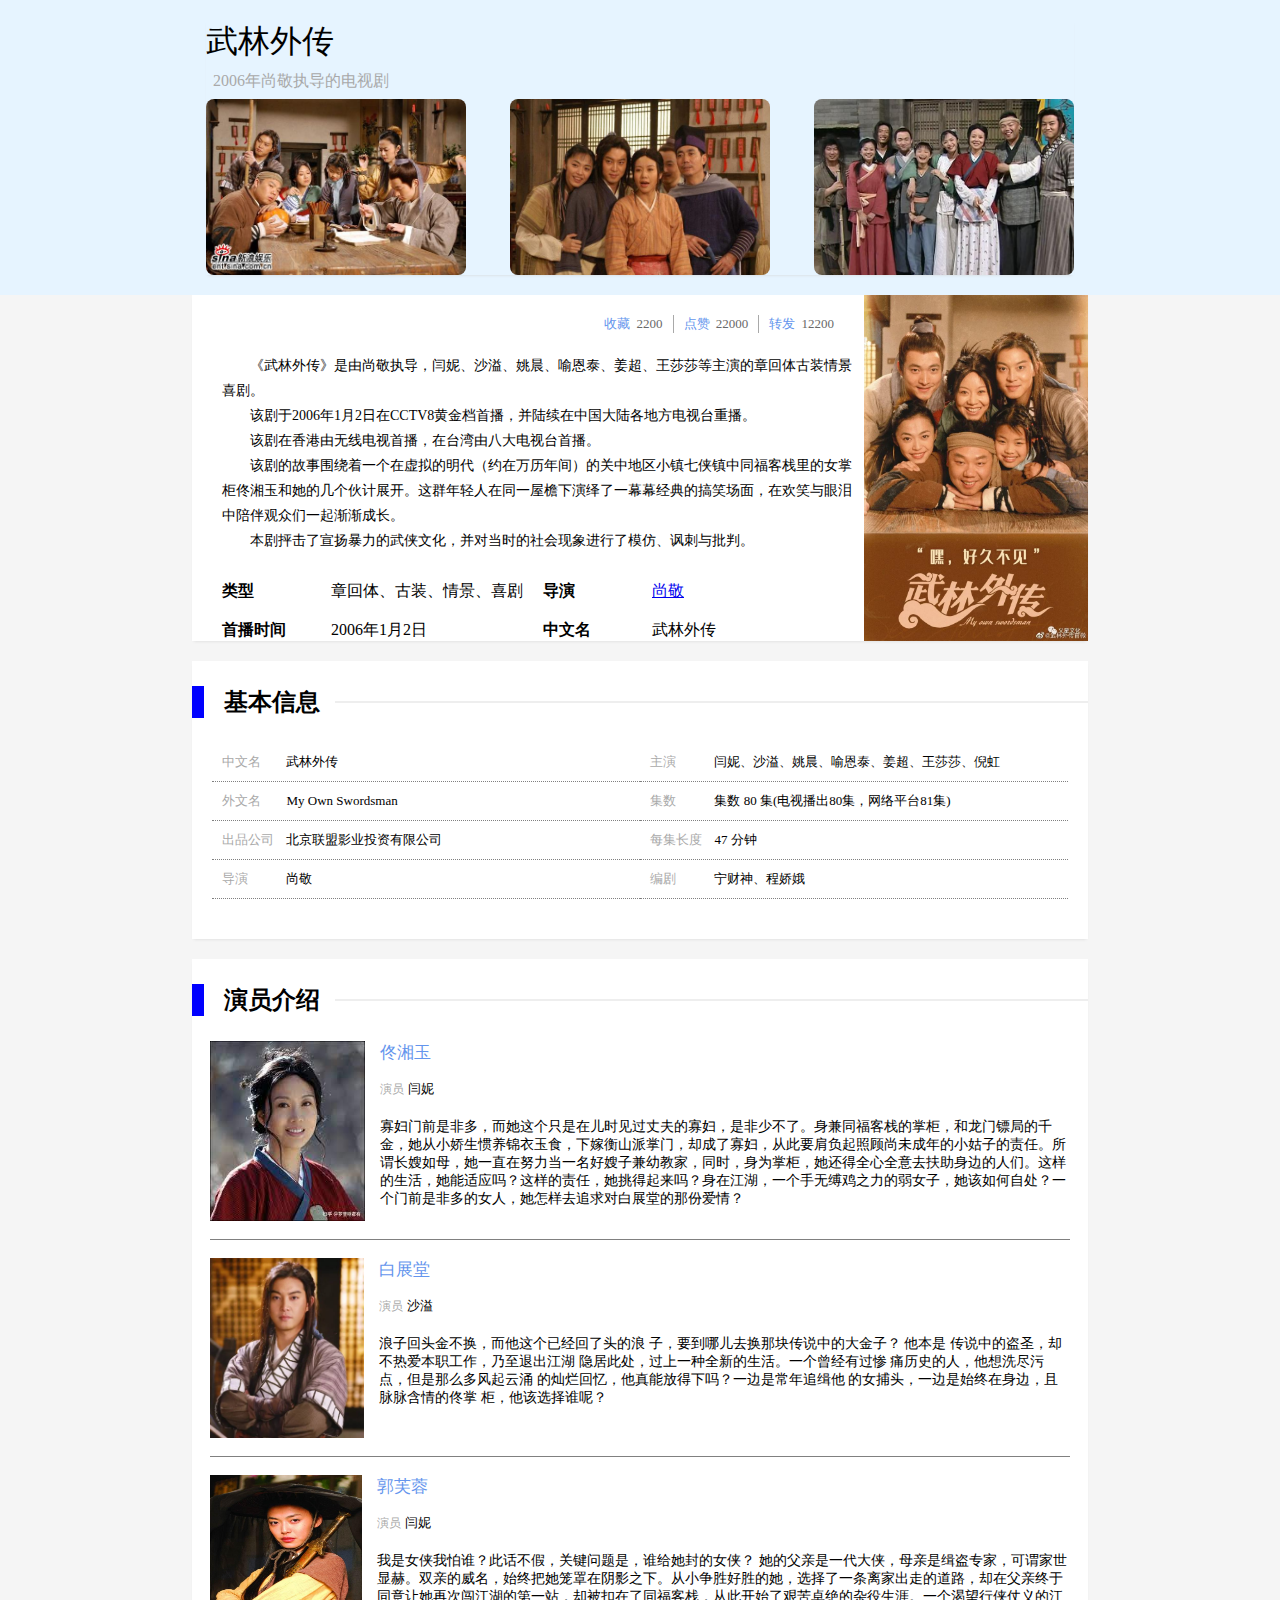
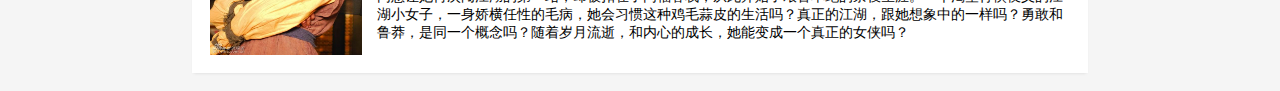
<file: one/index.html>
<!DOCTYPE html>
<html lang="en">

<head>
    <meta charset="UTF-8">
    <meta http-equiv="X-UA-Compatible" content="IE=edge">
    <meta name="viewport" content="width=device-width, initial-scale=1.0">
    <link rel="stylesheet" href="FavoriteTv.css">
    <title>Document</title>
</head>

<body>
    <!-- 顶部 -->
    <div class="overview">
        <div class="inner">
            <h1 class="title">武林外传</h1>
            <p> 2006年尚敬执导的电视剧</p>
            <div class="images">
                <img class="image" src="./imgs/overview-image1.jpeg" alt="">
                <img class="image" src="./imgs/overview-image2.jpeg" alt="">
                <img class="image" src="./imgs/overview-image3.jpeg" alt="">
            </div>
        </div>
    </div>
    <!-- 概述 -->
    <div class="overall">
        <div class="content">
            <div class="tabs">
                <div class="tip">
                    <span class="name"> 收藏</span>
                    <span class="number">2200 </span>
                </div>
                <div class="tip">
                    <span class="name">点赞</span>
                    <span class="number"> 22000</span>
                </div>
                <div class="tip">
                    <span class="name">转发</span>
                    <span class="number"> 12200</span>
                </div>
            </div>
            <div class="info">
                <p>《武林外传》是由尚敬执导，闫妮、沙溢、姚晨、喻恩泰、姜超、王莎莎等主演的章回体古装情景喜剧。</p>
                <p>该剧于2006年1月2日在CCTV8黄金档首播，并陆续在中国大陆各地方电视台重播。 </p>
                <p> 该剧在香港由无线电视首播，在台湾由八大电视台首播。</p>
                <p>该剧的故事围绕着一个在虚拟的明代（约在万历年间）的关中地区小镇七侠镇中同福客栈里的女掌柜佟湘玉和她的几个伙计展开。这群年轻人在同一屋檐下演绎了一幕幕经典的搞笑场面，在欢笑与眼泪中陪伴观众们一起渐渐成长。
                </p>
                <p>本剧抨击了宣扬暴力的武侠文化，并对当时的社会现象进行了模仿、讽刺与批判。 </p>
            </div>
            <div class="form">
                <div class="row">
                    <div class="one">
                        <span class="name">类型</span>
                        <span class="data">章回体、古装、情景、喜剧</span>
                    </div>
                    <div class="one">
                        <span class="name">导演</span>
                        <span class="data">
                            <a href="https://baike.baidu.com/item/%E5%B0%9A%E6%95%AC/6549?fromModule=lemma_inlink"
                                target="_blank">尚敬</a>
                        </span>
                    </div>
                </div>
                <div class="row">
                    <div class="one">
                        <span class="name">首播时间</span>
                        <span class="data">2006年1月2日</span>
                    </div>
                    <div class="one">
                        <span class="name">中文名</span>
                        <span class="data">武林外传 </span>
                    </div>
                </div>
            </div>
        </div>
        <img class="overall-image" src="./imgs/overall-image.jpeg" alt="">
    </div>
    <!-- 基本信息 -->
    <div class="main">
        <div class="top">
            <span></span>
            <h2>基本信息</h2>
            <div class="line"></div>
        </div>
        <div class="content">
            <div class="row">
                <div class="col">
                    <span class="name">中文名</span>
                    <span class="data">武林外传</span>
                </div>
                <div class="col">
                    <span class="name">主演</span>
                    <span class="data">闫妮、沙溢、姚晨、喻恩泰、姜超、王莎莎、倪虹</span>
                </div>
            </div>
            <div class="row">
                <div class="col">
                    <span class="name">外文名</span>
                    <span class="data">My Own Swordsman</span>
                </div>
                <div class="col">
                    <span class="name">集数</span>
                    <span class="data">集数 80 集(电视播出80集，网络平台81集)</span>
                </div>
            </div>
            <div class="row">
                <div class="col">
                    <span class="name">出品公司</span>
                    <span class="data">北京联盟影业投资有限公司</span>
                </div>
                <div class="col">
                    <span class="name">每集长度</span>
                    <span class="data">47 分钟</span>
                </div>
            </div>
            <div class="row">
                <div class="col">
                    <span class="name">导演</span>
                    <span class="data">尚敬</span>
                </div>
                <div class="col">
                    <span class="name">编剧</span>
                    <span class="data"> 宁财神、程娇娥</span>
                </div>
            </div>
        </div>
    </div>
    <!-- 演员介绍 -->
    <div class="footer">
        <div class="top">
            <h2>演员介绍</h2>
            <div class="line"></div>
        </div>
        <div>
            <ul class="actors">
                <li>
                    <img src="./imgs/actor1.jpeg" alt="">
                    <div class="actor-info">
                        <div class="actor">佟湘玉</div>
                        <div class="item">
                            <span class="job">演员</span>
                            <span class="name">闫妮</span>
                        </div>
                            <p>寡妇门前是非多，而她这个只是在儿时见过丈夫的寡妇，是非少不了。身兼同福客栈的掌柜，和龙门镖局的千金，她从小娇生惯养锦衣玉食，下嫁衡山派掌门，却成了寡妇，从此要肩负起照顾尚未成年的小姑子的责任。所谓长嫂如母，她一直在努力当一名好嫂子兼幼教家，同时，身为掌柜，她还得全心全意去扶助身边的人们。这样的生活，她能适应吗？这样的责任，她挑得起来吗？身在江湖，一个手无缚鸡之力的弱女子，她该如何自处？一个门前是非多的女人，她怎样去追求对白展堂的那份爱情？
                            </p>
                    </div>
                </li>
                <li>
                    <img src="./imgs/actor2.jpeg" alt="">
                    <div class="actor-info">
                        <div class="actor">白展堂</div>
                        <div class="item">
                            <span class="job">演员</span>
                            <span class="name">沙溢</span>
                        </div>
                        <p>浪子回头金不换，而他这个已经回了头的浪
                            子，要到哪儿去换那块传说中的大金子？ 他本是
                            传说中的盗圣，却不热爱本职工作，乃至退出江湖
                            隐居此处，过上一种全新的生活。一个曾经有过惨
                            痛历史的人，他想洗尽污点，但是那么多风起云涌
                            的灿烂回忆，他真能放得下吗？一边是常年追缉他
                            的女捕头，一边是始终在身边，且脉脉含情的佟掌
                            柜，他该选择谁呢？</p>
                    </div>
                </li>
                <li>
                    <img src="./imgs/actor3.jpeg" alt="">
                    <div class="actor-info">
                        <div class="actor">郭芙蓉</div>
                        <div class="item">
                            <span class="job">演员</span>
                            <span class="name">闫妮</span>
                        </div>
                            <p>我是女侠我怕谁？此话不假，关键问题是，谁给她封的女侠？ 她的父亲是一代大侠，母亲是缉盗专家，可谓家世显赫。双亲的威名，始终把她笼罩在阴影之下。从小争胜好胜的她，选择了一条离家出走的道路，却在父亲终于同意让她再次闯江湖的第一站，却被扣在了同福客栈，从此开始了艰苦卓绝的杂役生涯。一个渴望行侠仗义的江湖小女子，一身娇横任性的毛病，她会习惯这种鸡毛蒜皮的生活吗？真正的江湖，跟她想象中的一样吗？勇敢和鲁莽，是同一个概念吗？随着岁月流逝，和内心的成长，她能变成一个真正的女侠吗？</p>
                    </div>
                </li>
            </ul>
        </div>
    </div>
</body>

</html>
</file>
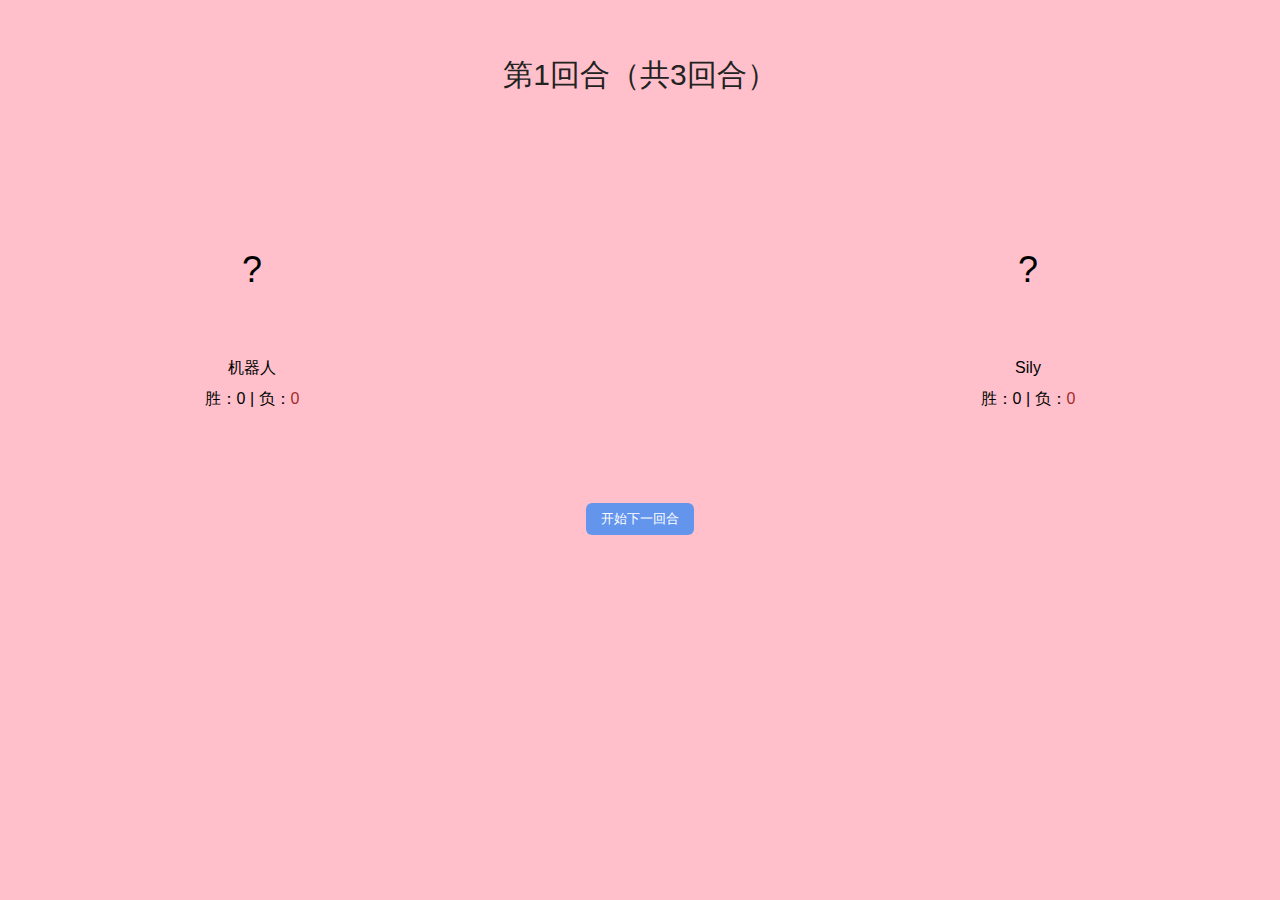
<file: demo.html>
<!DOCTYPE html>
<html lang="en">

<head>
    <meta charset="UTF-8">
    <meta name="viewport" content="width=device-width, initial-scale=1.0">
    <title>石头剪刀布</title>
    <link rel="stylesheet" href="./reset.css">
    <link rel="stylesheet" href="./demo.css">
</head>

<body>
    <div id="main">
        <p class="round"></p>
        <div class="game">
            <div class="robot player">
                <div class="gesture">
                    <span class="result">?</span>
                </div>
                <p class="name">
                    机器人
                </p>
                <p class="score">
                    胜：<span class="success">0</span> | 负：<span class="failure">0</span>
                </p>
            </div>
            <div class="my player">
                <div class="gesture">
                    <span class="result">?</span>
                </div>
                <p class="name">
                    Sily
                </p>
                <p class="score">
                    胜：<span class="success">0</span> | 负：<span class="failure">0</span>
                </p>
            </div>
        </div>
        <!-- 宣布每局结果 -->
        <div class="this-result"></div>
        <!-- 宣布最终结果 -->
        <div class="final-result">
            <button id="start" class="btn">开始下一回合</button>
        </div>
    </div>
    <!-- 弹框 -->
    <dialog id="select-dialog">
        <form id="select-form">
            <p class="row">
                <label for="gesture">
                    请选择要出的手势：
                </label>
                <select name="gesture" id="gesture-select">
                    <option value="rock">石头</option>
                    <option value="scissor">剪刀</option>
                    <option value="paper">布</option>
                </select>
            </p>
            <p class="row">
                <button class="btn" type="submit" id="submit-select">确定</button>
            </p>
        </form>
    </dialog>
    <script src="./demo.js"></script>
</body>

</html>
</file>
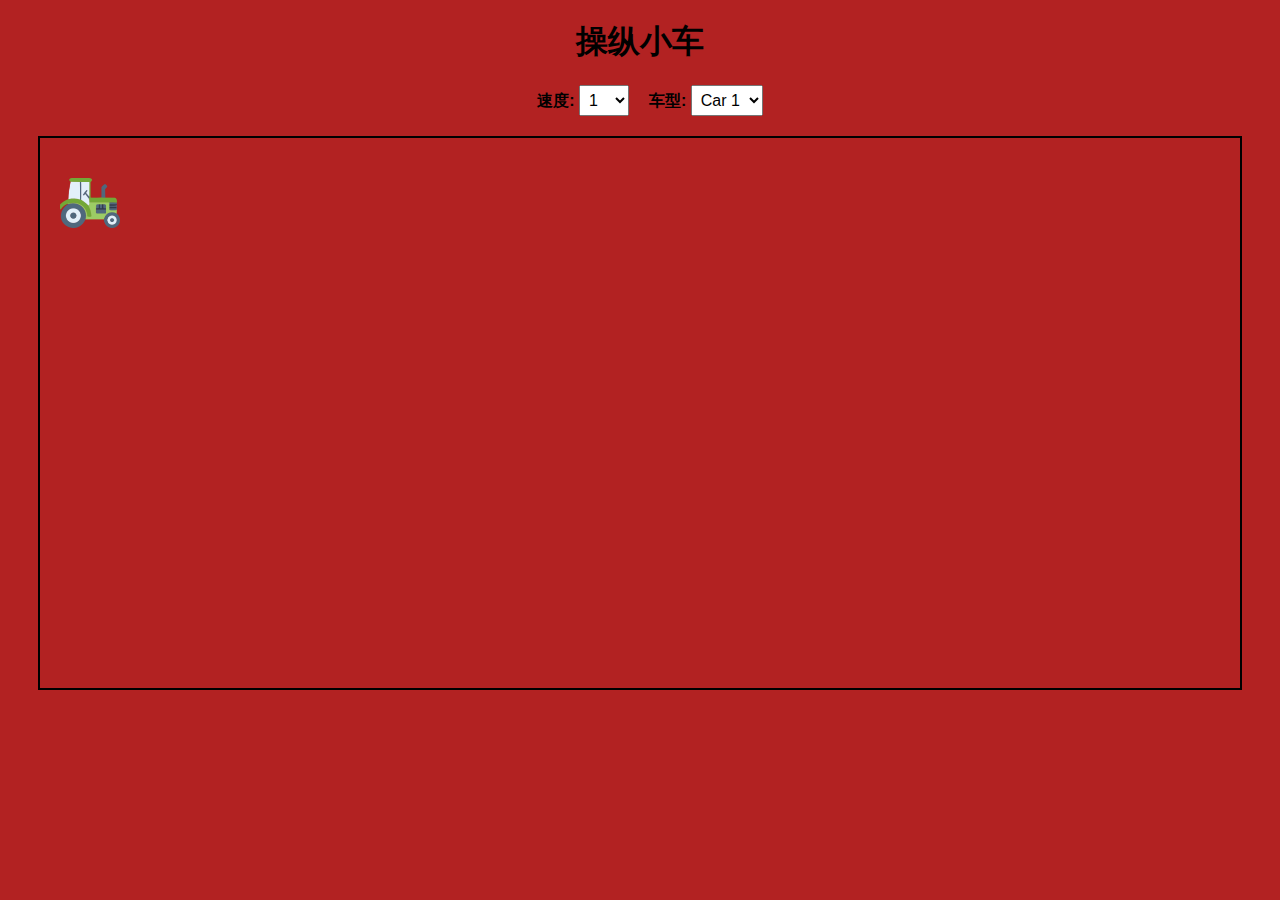
<file: four/car.html>
<!DOCTYPE html>
<html lang="en">

<head>
  <meta charset="UTF-8">
  <meta name="viewport" content="width=device-width, initial-scale=1.0">
  <link rel="stylesheet" href="car.css">
  <title>Control the Car</title>
</head>

<body>
  <h1>操纵小车</h1>
  <div class="controls">
    <div class="title">
      <label for="speed">速度:</label>
      <select id="speed">
        <option value="1">1</option>
        <option value="2">2</option>
        <option value="3">3</option>
        <option value="4">4</option>
        <option value="5">5</option>
        <option value="6">6</option>
        <option value="7">7</option>
        <option value="8">8</option>
        <option value="9">9</option>
        <option value="10">10</option>
      </select>
    </div>
    <div class="title">
      <label for="car-type">车型:</label>
      <select id="car-type">
        <option value="car1.png">Car 1</option>
        <option value="car2.png">Car 2</option>
        <option value="car3.png">Car 3</option>
        <option value="car4.png">Car 4</option>
        <option value="car5.png">Car 5</option>
        <option value="car6.png">Car 6</option>
      </select>
    </div>
  </div>
  <div class="car-container">
    <div class="carmove">
      <img id="car" src="images/car1.png" alt="Car">
    </div>
  </div>
  <script src="car.js"></script>
</body>

</html>
</file>
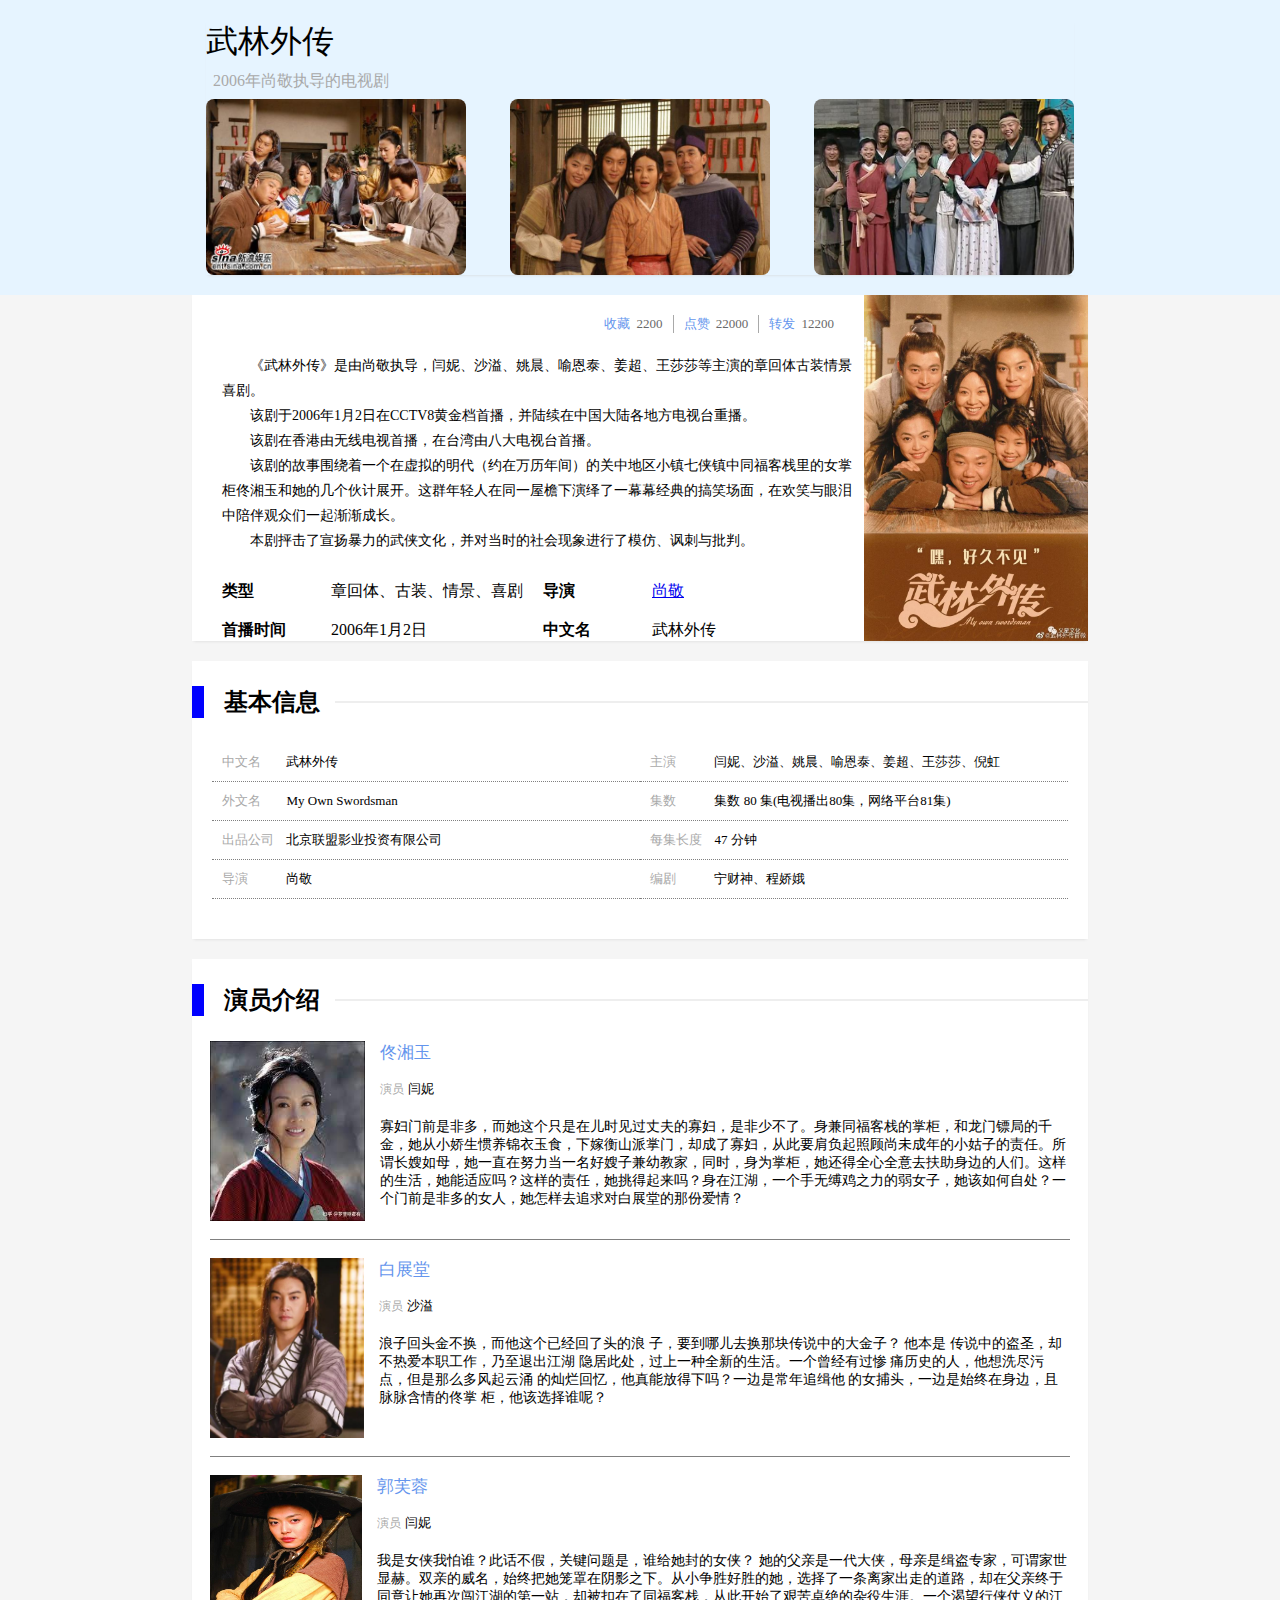
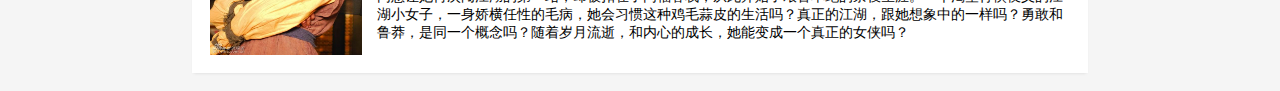
<file: one/FavoriteTv.html>
<!DOCTYPE html>
<html lang="en">

<head>
    <meta charset="UTF-8">
    <meta http-equiv="X-UA-Compatible" content="IE=edge">
    <meta name="viewport" content="width=device-width, initial-scale=1.0">
    <link rel="stylesheet" href="FavoriteTv.css">
    <title>Document</title>
</head>

<body>
    <!-- 顶部 -->
    <div class="overview">
        <div class="inner">
            <h1 class="title">武林外传</h1>
            <p> 2006年尚敬执导的电视剧</p>
            <div class="images">
                <img class="image" src="./imgs/overview-image1.jpeg" alt="">
                <img class="image" src="./imgs/overview-image2.jpeg" alt="">
                <img class="image" src="./imgs/overview-image3.jpeg" alt="">
            </div>
        </div>
    </div>
    <!-- 概述 -->
    <div class="overall">
        <div class="content">
            <div class="tabs">
                <div class="tip">
                    <span class="name"> 收藏</span>
                    <span class="number">2200 </span>
                </div>
                <div class="tip">
                    <span class="name">点赞</span>
                    <span class="number"> 22000</span>
                </div>
                <div class="tip">
                    <span class="name">转发</span>
                    <span class="number"> 12200</span>
                </div>
            </div>
            <div class="info">
                <p>《武林外传》是由尚敬执导，闫妮、沙溢、姚晨、喻恩泰、姜超、王莎莎等主演的章回体古装情景喜剧。</p>
                <p>该剧于2006年1月2日在CCTV8黄金档首播，并陆续在中国大陆各地方电视台重播。 </p>
                <p> 该剧在香港由无线电视首播，在台湾由八大电视台首播。</p>
                <p>该剧的故事围绕着一个在虚拟的明代（约在万历年间）的关中地区小镇七侠镇中同福客栈里的女掌柜佟湘玉和她的几个伙计展开。这群年轻人在同一屋檐下演绎了一幕幕经典的搞笑场面，在欢笑与眼泪中陪伴观众们一起渐渐成长。
                </p>
                <p>本剧抨击了宣扬暴力的武侠文化，并对当时的社会现象进行了模仿、讽刺与批判。 </p>
            </div>
            <div class="form">
                <div class="row">
                    <div class="one">
                        <span class="name">类型</span>
                        <span class="data">章回体、古装、情景、喜剧</span>
                    </div>
                    <div class="one">
                        <span class="name">导演</span>
                        <span class="data">
                            <a href="https://baike.baidu.com/item/%E5%B0%9A%E6%95%AC/6549?fromModule=lemma_inlink"
                                target="_blank">尚敬</a>
                        </span>
                    </div>
                </div>
                <div class="row">
                    <div class="one">
                        <span class="name">首播时间</span>
                        <span class="data">2006年1月2日</span>
                    </div>
                    <div class="one">
                        <span class="name">中文名</span>
                        <span class="data">武林外传 </span>
                    </div>
                </div>
            </div>
        </div>
        <img class="overall-image" src="./imgs/overall-image.jpeg" alt="">
    </div>
    <!-- 基本信息 -->
    <div class="main">
        <div class="top">
            <span></span>
            <h2>基本信息</h2>
            <div class="line"></div>
        </div>
        <div class="content">
            <div class="row">
                <div class="col">
                    <span class="name">中文名</span>
                    <span class="data">武林外传</span>
                </div>
                <div class="col">
                    <span class="name">主演</span>
                    <span class="data">闫妮、沙溢、姚晨、喻恩泰、姜超、王莎莎、倪虹</span>
                </div>
            </div>
            <div class="row">
                <div class="col">
                    <span class="name">外文名</span>
                    <span class="data">My Own Swordsman</span>
                </div>
                <div class="col">
                    <span class="name">集数</span>
                    <span class="data">集数 80 集(电视播出80集，网络平台81集)</span>
                </div>
            </div>
            <div class="row">
                <div class="col">
                    <span class="name">出品公司</span>
                    <span class="data">北京联盟影业投资有限公司</span>
                </div>
                <div class="col">
                    <span class="name">每集长度</span>
                    <span class="data">47 分钟</span>
                </div>
            </div>
            <div class="row">
                <div class="col">
                    <span class="name">导演</span>
                    <span class="data">尚敬</span>
                </div>
                <div class="col">
                    <span class="name">编剧</span>
                    <span class="data"> 宁财神、程娇娥</span>
                </div>
            </div>
        </div>
    </div>
    <!-- 演员介绍 -->
    <div class="footer">
        <div class="top">
            <h2>演员介绍</h2>
            <div class="line"></div>
        </div>
        <div>
            <ul class="actors">
                <li>
                    <img src="./imgs/actor1.jpeg" alt="">
                    <div class="actor-info">
                        <div class="actor">佟湘玉</div>
                        <div class="item">
                            <span class="job">演员</span>
                            <span class="name">闫妮</span>
                        </div>
                            <p>寡妇门前是非多，而她这个只是在儿时见过丈夫的寡妇，是非少不了。身兼同福客栈的掌柜，和龙门镖局的千金，她从小娇生惯养锦衣玉食，下嫁衡山派掌门，却成了寡妇，从此要肩负起照顾尚未成年的小姑子的责任。所谓长嫂如母，她一直在努力当一名好嫂子兼幼教家，同时，身为掌柜，她还得全心全意去扶助身边的人们。这样的生活，她能适应吗？这样的责任，她挑得起来吗？身在江湖，一个手无缚鸡之力的弱女子，她该如何自处？一个门前是非多的女人，她怎样去追求对白展堂的那份爱情？
                            </p>
                    </div>
                </li>
                <li>
                    <img src="./imgs/actor2.jpeg" alt="">
                    <div class="actor-info">
                        <div class="actor">白展堂</div>
                        <div class="item">
                            <span class="job">演员</span>
                            <span class="name">沙溢</span>
                        </div>
                        <p>浪子回头金不换，而他这个已经回了头的浪
                            子，要到哪儿去换那块传说中的大金子？ 他本是
                            传说中的盗圣，却不热爱本职工作，乃至退出江湖
                            隐居此处，过上一种全新的生活。一个曾经有过惨
                            痛历史的人，他想洗尽污点，但是那么多风起云涌
                            的灿烂回忆，他真能放得下吗？一边是常年追缉他
                            的女捕头，一边是始终在身边，且脉脉含情的佟掌
                            柜，他该选择谁呢？</p>
                    </div>
                </li>
                <li>
                    <img src="./imgs/actor3.jpeg" alt="">
                    <div class="actor-info">
                        <div class="actor">郭芙蓉</div>
                        <div class="item">
                            <span class="job">演员</span>
                            <span class="name">闫妮</span>
                        </div>
                            <p>我是女侠我怕谁？此话不假，关键问题是，谁给她封的女侠？ 她的父亲是一代大侠，母亲是缉盗专家，可谓家世显赫。双亲的威名，始终把她笼罩在阴影之下。从小争胜好胜的她，选择了一条离家出走的道路，却在父亲终于同意让她再次闯江湖的第一站，却被扣在了同福客栈，从此开始了艰苦卓绝的杂役生涯。一个渴望行侠仗义的江湖小女子，一身娇横任性的毛病，她会习惯这种鸡毛蒜皮的生活吗？真正的江湖，跟她想象中的一样吗？勇敢和鲁莽，是同一个概念吗？随着岁月流逝，和内心的成长，她能变成一个真正的女侠吗？</p>
                    </div>
                </li>
            </ul>
        </div>
    </div>
</body>

</html>
</file>
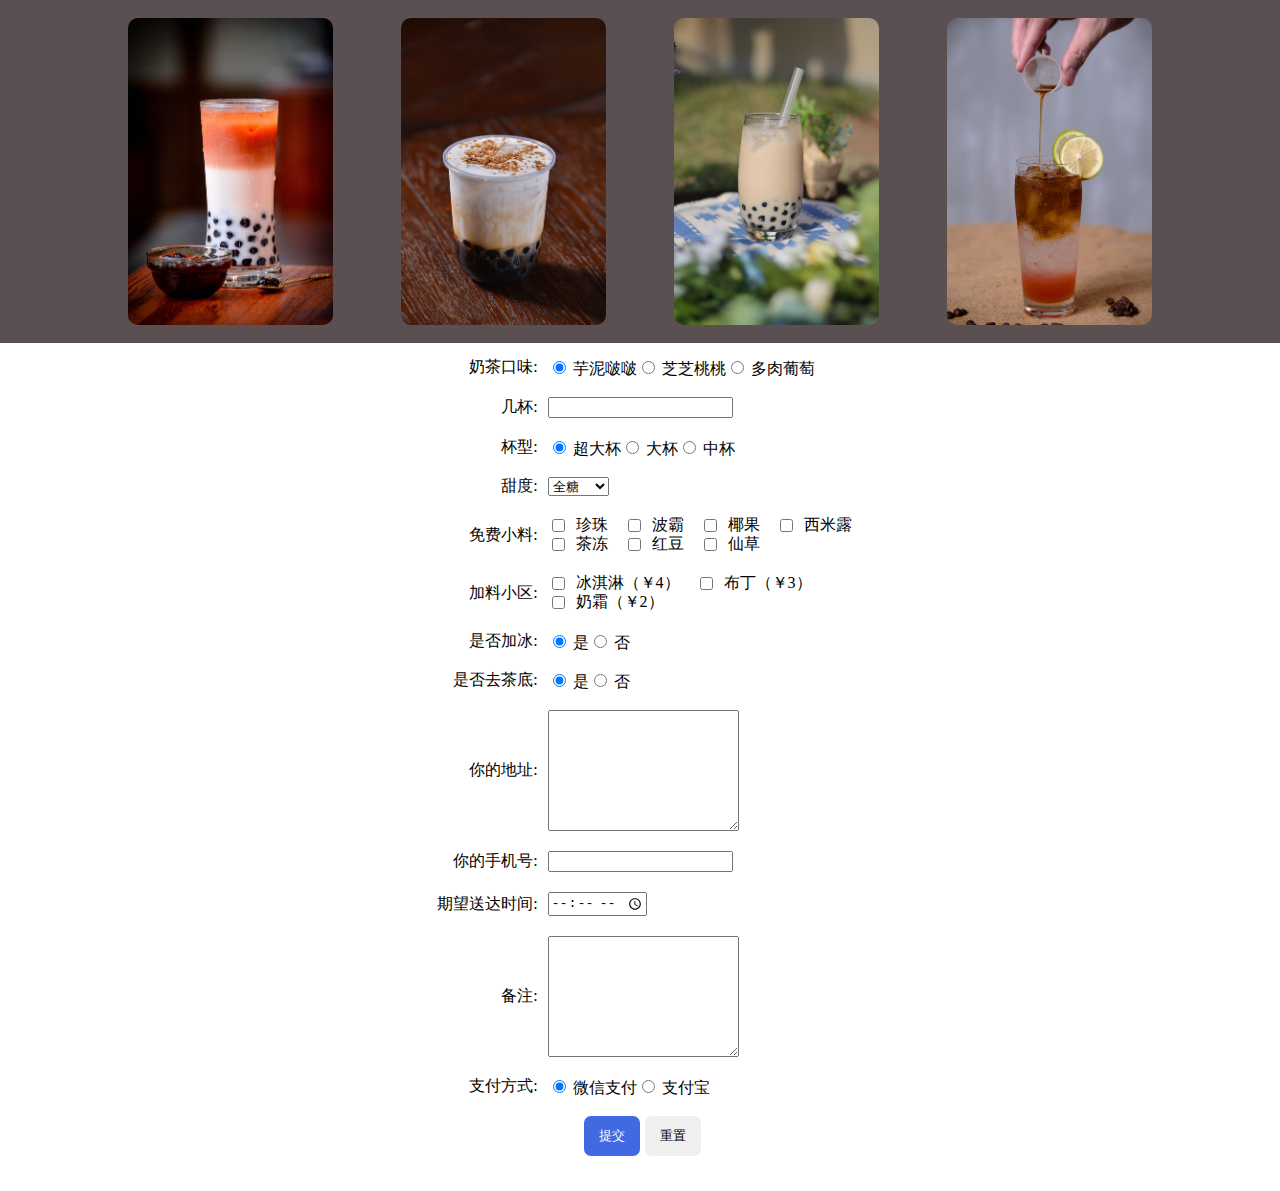
<file: Second/Tea.html>
<!DOCTYPE html>
<html lang="en">

<head>
    <meta charset="UTF-8">
    <meta http-equiv="X-UA-Compatible" content="IE=edge">
    <meta name="viewport" content="width=device-width, initial-scale=1.0">
    <meta name="viewport" content="width=device-width,height=device-height,inital-scale=1.0,maximum-scale=1.0,user-scalable=no;">
    <meta name="apple-mobile-web-app-capable" content="yes">
    <meta name="apple-mobile-web-app-status-bar-style" content="black">
    <meta name="format-detection" content="telephone=no">
   
    <title>Document</title>
    <link rel="stylesheet" href="./reset.css">
    <link rel="stylesheet" href="./tea.css">
</head>

<body>
    <!-- 顶部 -->
    <div class="backgr">
        <div class="imgs">
            <img src="./task2/mt1.jpg" alt="">
            <img src="./task2/mt2.jpg" alt="">
            <img src="./task2/mt3.jpg" alt="">
            <img src="./task2/mt4.jpg" alt="">
        </div>
    </div>
    <!-- 顶部 -->
    <!-- 订单 -->
    <div class="order">
        <form action="" class="info" method="post">
            <!-- 奶茶口味 -->
            <div class="order-info">
                <legend class="title" for="tast">奶茶口味</legend>
                <div class="choice">
                    <div class="choice-info">
                        <input type="radio" name="tast" id="芋泥啵啵" value="芋泥啵啵" checked>
                        <label class="choice-info-label" for="芋泥啵啵">芋泥啵啵</label>
                    </div>
                    <div class="choice-info">
                        <input type="radio" name="tast" id="芝芝桃桃" value="芝芝桃桃">
                        <label class="choice-info-label" for="芝芝桃桃">芝芝桃桃</label>
                    </div>
                    <div class="choice-info">
                        <input type="radio" name="tast" id="多肉葡萄" value="多肉葡萄">
                        <label class="choice-info-label" for="多肉葡萄">多肉葡萄</label>
                    </div>
                </div>
            </div>

            <!-- 几杯 -->
            <div class="order-info">
                <legend class="title">几杯</legend>
                <div class="choice">
                    <input type="number" name="number" id="number" min="1" required>
                </div>
            </div>
            <!-- 几杯 -->

            <!-- 杯型 -->
            <div class="order-info">
                <legend class="title" for="symbol">杯型</legend>
                <div class="choice">
                    <div class="choice-info">
                        <input type="radio" name="symbol" id="超大杯" value="超大杯" checked required>
                        <label class="choice-info-label" for="超大杯">超大杯</label>
                    </div>
                    <div class="choice-info">
                        <input type="radio" name="symbol" id="大杯" value="大杯" required>
                        <label class="choice-info-label" for="大杯">大杯</label>
                    </div>
                    <div class="choice-info">
                        <input type="radio" name="symbol" id="中杯" value="中杯" required>
                        <label class="choice-info-label" for="中杯">中杯</label>
                    </div>
                </div>
            </div>
            <!-- 杯型 -->

            <!-- 甜度 -->
            <div class="order-info">
                <legend class="title" for="sweet">甜度</legend>
                <div class="choice">
                    <select name="sweet" required>
                        <option value="无糖">无糖</option>
                        <option value="三分糖">三分糖</option>
                        <option value="五分糖">五分糖</option>
                        <option value="全糖" selected>全糖</option>
                    </select>
                </div>
            </div>
            <!-- 甜度 -->

            <!-- 免费小料 -->
            <div class="order-info">
                <legend class="title" for="free">免费小料</legend>
                <div class="choice">
                    <div class="checkbox-info">
                        <input type="checkbox" name="free" id="珍珠" value="珍珠" />
                        <label class="checkbox-info-label" for="珍珠">珍珠</label>
                    </div>
                    <div class="checkbox-info">
                        <input type="checkbox" name="free" id="波霸" value="波霸" />
                        <label class="checkbox-info-label" for="波霸">波霸</label>
                    </div>
                    <div class="checkbox-info">
                        <input type="checkbox" name="free" id="椰果" value="椰果" />
                        <label class="checkbox-info-label" for="椰果">椰果</label>
                    </div>
                    <div class="checkbox-info">
                        <input type="checkbox" name="free" id="西米露" value="西米露" />
                        <label class="checkbox-info-label" for="西米露">西米露</label>
                    </div>
                    <div class="checkbox-info">
                        <input type="checkbox" name="free" id="茶冻" value="茶冻" />
                        <label class="checkbox-info-label" for="茶冻">茶冻</label>
                    </div>
                    <div class="checkbox-info">
                        <input type="checkbox" name="free" id="红豆" value="红豆" />
                        <label class="checkbox-info-label" for="红豆">红豆</label>
                    </div>
                    <div class="checkbox-info">
                        <input type="checkbox" name="free" id="仙草" value="仙草" />
                        <label class="checkbox-info-label" for="仙草">仙草</label>
                    </div>
                </div>
            </div>
            <!-- 免费小料 -->

            <!-- 加料小区 -->
            <div class="order-info">
                <legend class="title" for="money">加料小区</legend>
                <div class="choice">
                    <div class="checkbox-info">
                        <input type="checkbox" name="money" id="冰淇淋（￥4）" value="冰淇淋（￥4）" />
                        <label class="checkbox-info-label" for="冰淇淋（￥4）">冰淇淋（￥4）</label>
                    </div>
                    <div class="checkbox-info">
                        <input type="checkbox" name="money" id="布丁（￥3）" value="布丁（￥3）" />
                        <label class="checkbox-info-label" for="波霸">布丁（￥3）</label>
                    </div>
                    <div class="checkbox-info">
                        <input type="checkbox" name="money" id="奶霜（￥2）" value="奶霜（￥2）" />
                        <label class="checkbox-info-label" for="奶霜（￥2）">奶霜（￥2）</label>
                    </div>
                </div>
            </div>
            <!-- 加料小区 -->

            <!-- 是否加冰 -->
            <div class="order-info">
                <legend class="title" for="ice">是否加冰</legend>
                <div class="choice">
                    <div class="choice-info">
                        <input type="radio" name="ice" id="是" value="是" checked required>
                        <label class="choice-info-label" for="是">是</label>
                    </div>
                    <div class="choice-info">
                        <input type="radio" name="ice" id="否" value="否" required>
                        <label class="choice-info-label" for="否">否</label>
                    </div>
                </div>
            </div>
            <!-- 是否加冰 -->

            <!-- 是否去茶底 -->
            <div class="order-info">
                <legend class="title" for="tea">是否去茶底</legend>
                <div class="choice">
                    <div class="choice-info">
                        <input type="radio" name="tea" id="是" value="是" checked required>
                        <label class="choice-info-label" for="是">是</label>
                    </div>
                    <div class="choice-info">
                        <input type="radio" name="tea" id="否" value="否" required>
                        <label class="choice-info-label" for="否">否</label>
                    </div>
                </div>
            </div>
            <!-- 是否去茶底 -->

            <!-- 地址 -->
            <div class="order-info">
                <legend class="title" for="address">你的地址</legend>
                <div class="choice">
                    <textarea name="address" cols="20" rows="7" required></textarea>
                </div>
            </div>
            <!-- 地址 -->

            <!-- 手机号 -->
            <div class="order-info">
                <legend class="title" for="telephone" >你的手机号</legend>
                <div class="choice">
                    <input name="telephone" type="tel" required>
                </div>
            </div>
            <!-- 手机号 -->

            <!-- 送达时间 -->
            <div class="order-info">
                <legend class="title" for="time">期望送达时间</legend>
                <div class="choice">
                    <input type="time" name="time" id="" required>
                </div>
            </div>
            <!-- 送达时间 -->

            <!-- 备注 -->
            <div class="order-info">
                <legend class="title" for="remark">备注</legend>
                <div class="choice">
                    <textarea name="remark" id="" cols="20" rows="7"></textarea>
                </div>
            </div>
            <!-- 备注 -->

            <!-- 支付方式 -->
            <div class="order-info">
                <legend class="title" for="pay-method">支付方式</legend>
                <div class="choice">
                    <div class="choice-info">
                        <input type="radio" name="pay-method" id="微信支付" value="微信支付" checked required>
                        <label class="choice-info-label" for="微信支付">微信支付</label>
                    </div>
                    <div class="choice-info">
                        <input type="radio" name="pay-method" id="支付宝" value="支付宝" required>
                        <label class="choice-info-label" for="支付宝">支付宝</label>
                    </div>
                </div>
            </div>
            <!-- 支付方式 -->

            <!-- 提交 -->
            <div class="order-info" id="btn">
                <button type="submit" class="give btn">提交</button>
                <button type="reset" class="refresh btn">重置</button>
            </div>
            <!-- 提交 -->
        </form>
        <!-- 回到顶部 -->
        <div class="goBack">
            回到顶部
        </div>
        <!-- 回到顶部 -->
    </div>
    <script src="./tea.js"></script>
</body>

</html>
</file>
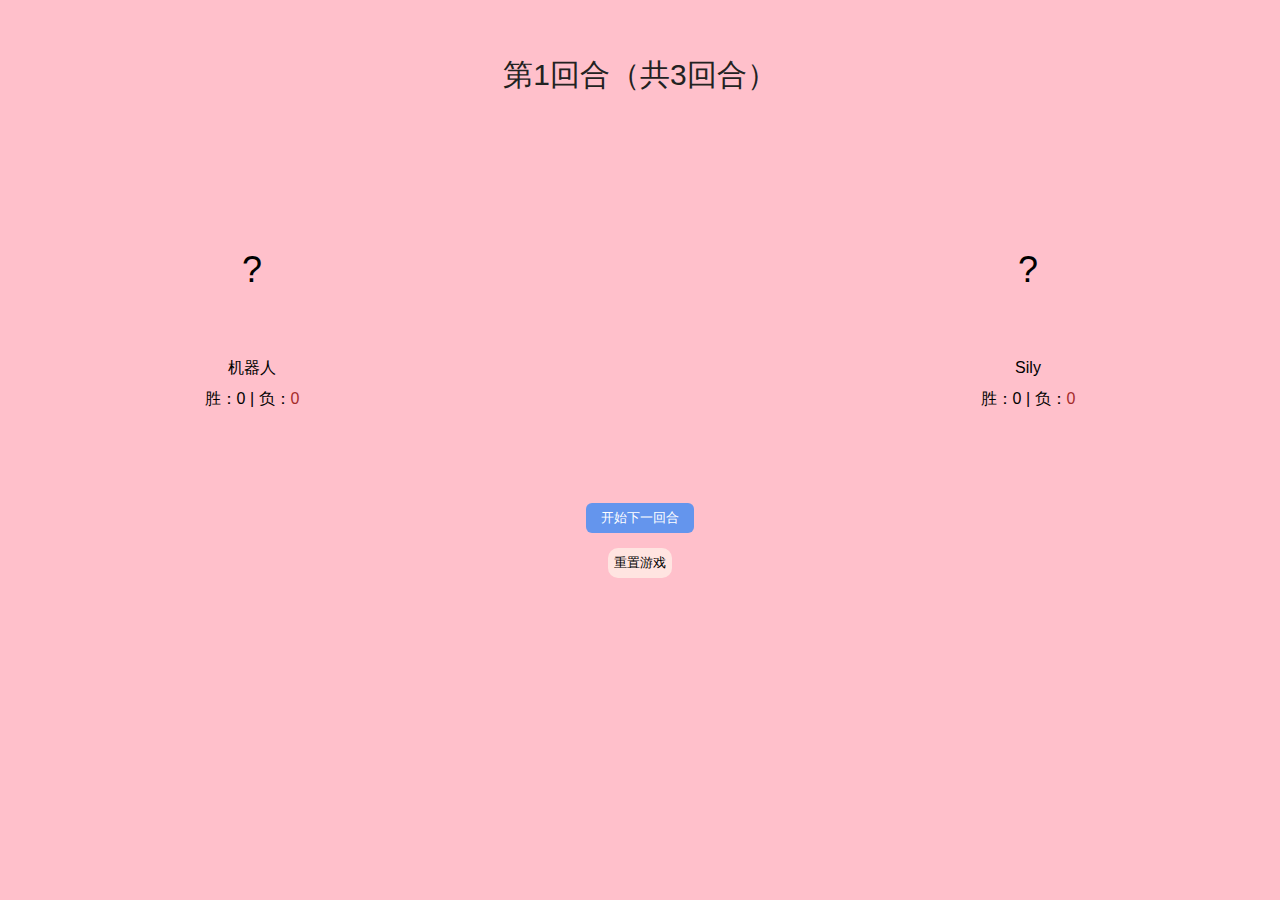
<file: three/demo.html>
<!DOCTYPE html>
<html lang="en">

<head>
    <meta charset="UTF-8">
    <meta name="viewport" content="width=device-width, initial-scale=1.0">
    <title>石头剪刀布</title>
    <link rel="stylesheet" href="./reset.css">
    <link rel="stylesheet" href="./demo.css">
</head>

<body>
    <div id="main">
        <p class="round"></p>
        <div class="game">
            <div class="robot player">
                <div class="gesture">
                    <span class="result">?</span>
                </div>
                <p class="name">
                    机器人
                </p>
                <p class="score">
                    胜：<span class="success">0</span> | 负：<span class="failure">0</span>
                </p>
            </div>
            <div class="my player">
                <div class="gesture">
                    <span class="result">?</span>
                </div>
                <p class="name">
                    Sily
                </p>
                <p class="score">
                    胜：<span class="success">0</span> | 负：<span class="failure">0</span>
                </p>
            </div>
        </div>
        <!-- 宣布每局结果 -->
        <div class="this-result"></div>
        <!-- 宣布最终结果 -->
        <div class="final-result">
            <button id="start" class="btn">开始下一回合</button>
        </div>
    </div>
    <button id="reset">重置游戏</button>


    <!-- 弹框 -->
    <dialog id="select-dialog">
        <form id="select-form">
            <p class="row">
                <label for="gesture">
                    请选择要出的手势：
                </label>
                <select name="gesture" id="gesture-select">
                    <option value="rock">石头</option>
                    <option value="scissor">剪刀</option>
                    <option value="paper">布</option>
                </select>
            </p>
            <p class="row">
                <button class="btn" type="submit" id="submit-select">确定</button>
            </p>
        </form>
    </dialog>
    <script src="./demo.js"></script>
</body>

</html>
</file>
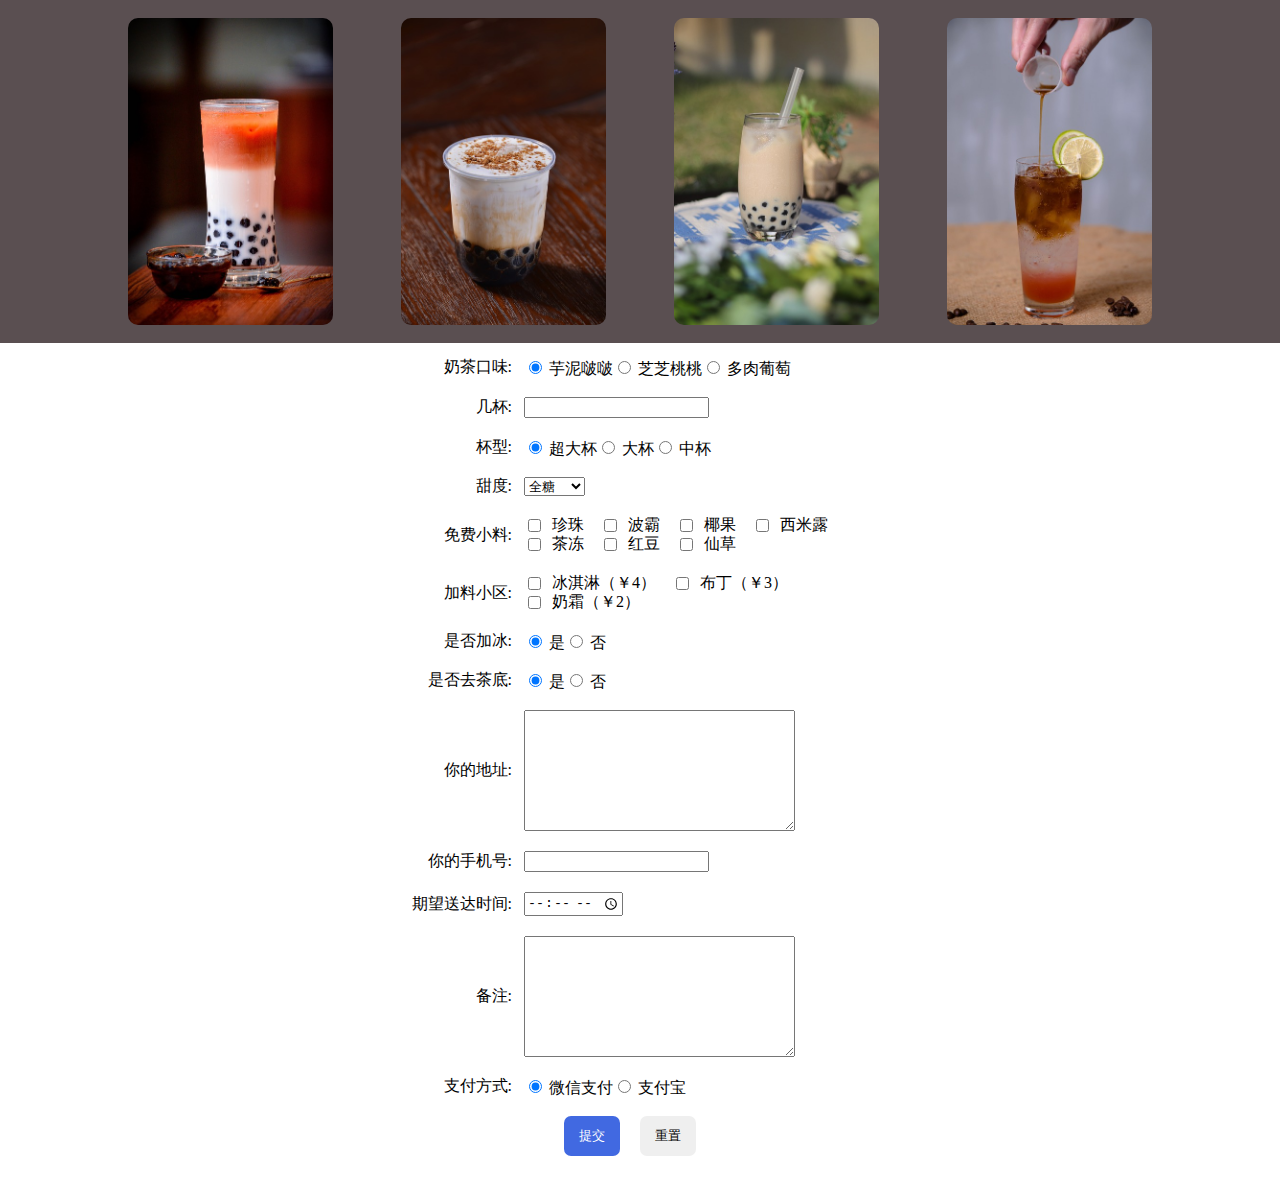
<file: two/Tea.html>
<!DOCTYPE html>
<html lang="en">

<head>
    <meta charset="UTF-8">
    <meta http-equiv="X-UA-Compatible" content="IE=edge">
    <meta name="viewport" content="width=device-width, initial-scale=1.0">
    <title>Document</title>
    <link rel="stylesheet" href="./reset.css">
    <link rel="stylesheet" href="./tea.css">
</head>

<body>
    <!-- 顶部 -->
    <div class="backgr">
        <div class="imgs">
            <img src="./task2/mt1.jpg" alt="">
            <img src="./task2/mt2.jpg" alt="">
            <img src="./task2/mt3.jpg" alt="">
            <img src="./task2/mt4.jpg" alt="">
        </div>
    </div>
    <!-- 顶部 -->
    <!-- 订单 -->
    <div class="order">
        <form action="" class="info" method="post">
            <!-- 奶茶口味 -->
            <div class="order-info">
                <legend class="title" for="tast">奶茶口味</legend>
                <div class="choice">
                    <div class="choice-info">
                        <input type="radio" name="tast" id="芋泥啵啵" value="芋泥啵啵" checked>
                        <label class="choice-info-label" for="芋泥啵啵">芋泥啵啵</label>
                    </div>
                    <div class="choice-info">
                        <input type="radio" name="tast" id="芝芝桃桃" value="芝芝桃桃">
                        <label class="choice-info-label" for="芝芝桃桃">芝芝桃桃</label>
                    </div>
                    <div class="choice-info">
                        <input type="radio" name="tast" id="多肉葡萄" value="多肉葡萄">
                        <label class="choice-info-label" for="多肉葡萄">多肉葡萄</label>
                    </div>
                </div>
            </div>

            <!-- 几杯 -->
            <div class="order-info">
                <legend class="title">几杯</legend>
                <div class="choice">
                    <input type="number" name="number" id="number" min="1" required>
                </div>
            </div>
            <!-- 几杯 -->

            <!-- 杯型 -->
            <div class="order-info">
                <legend class="title" for="symbol">杯型</legend>
                <div class="choice">
                    <div class="choice-info">
                        <input type="radio" name="symbol" id="超大杯" value="超大杯" checked required>
                        <label class="choice-info-label" for="超大杯">超大杯</label>
                    </div>
                    <div class="choice-info">
                        <input type="radio" name="symbol" id="大杯" value="大杯" required>
                        <label class="choice-info-label" for="大杯">大杯</label>
                    </div>
                    <div class="choice-info">
                        <input type="radio" name="symbol" id="中杯" value="中杯" required>
                        <label class="choice-info-label" for="中杯">中杯</label>
                    </div>
                </div>
            </div>
            <!-- 杯型 -->

            <!-- 甜度 -->
            <div class="order-info">
                <legend class="title" for="sweet">甜度</legend>
                <div class="choice">
                    <select name="sweet" required>
                        <option value="无糖">无糖</option>
                        <option value="三分糖">三分糖</option>
                        <option value="五分糖">五分糖</option>
                        <option value="全糖" selected>全糖</option>
                    </select>
                </div>
            </div>
            <!-- 甜度 -->

            <!-- 免费小料 -->
            <div class="order-info">
                <legend class="title" for="free">免费小料</legend>
                <div class="choice">
                    <div class="checkbox-info">
                        <input type="checkbox" name="free" id="珍珠" value="珍珠" />
                        <label class="checkbox-info-label" for="珍珠">珍珠</label>
                    </div>
                    <div class="checkbox-info">
                        <input type="checkbox" name="free" id="波霸" value="波霸" />
                        <label class="checkbox-info-label" for="波霸">波霸</label>
                    </div>
                    <div class="checkbox-info">
                        <input type="checkbox" name="free" id="椰果" value="椰果" />
                        <label class="checkbox-info-label" for="椰果">椰果</label>
                    </div>
                    <div class="checkbox-info">
                        <input type="checkbox" name="free" id="西米露" value="西米露" />
                        <label class="checkbox-info-label" for="西米露">西米露</label>
                    </div>
                    <div class="checkbox-info">
                        <input type="checkbox" name="free" id="茶冻" value="茶冻" />
                        <label class="checkbox-info-label" for="茶冻">茶冻</label>
                    </div>
                    <div class="checkbox-info">
                        <input type="checkbox" name="free" id="红豆" value="红豆" />
                        <label class="checkbox-info-label" for="红豆">红豆</label>
                    </div>
                    <div class="checkbox-info">
                        <input type="checkbox" name="free" id="仙草" value="仙草" />
                        <label class="checkbox-info-label" for="仙草">仙草</label>
                    </div>
                </div>
            </div>
            <!-- 免费小料 -->

            <!-- 加料小区 -->
            <div class="order-info">
                <legend class="title" for="money">加料小区</legend>
                <div class="choice">
                    <div class="checkbox-info">
                        <input type="checkbox" name="money" id="冰淇淋（￥4）" value="冰淇淋（￥4）" />
                        <label class="checkbox-info-label" for="冰淇淋（￥4）">冰淇淋（￥4）</label>
                    </div>
                    <div class="checkbox-info">
                        <input type="checkbox" name="money" id="布丁（￥3）" value="布丁（￥3）" />
                        <label class="checkbox-info-label" for="波霸">布丁（￥3）</label>
                    </div>
                    <div class="checkbox-info">
                        <input type="checkbox" name="money" id="奶霜（￥2）" value="奶霜（￥2）" />
                        <label class="checkbox-info-label" for="奶霜（￥2）">奶霜（￥2）</label>
                    </div>
                </div>
            </div>
            <!-- 加料小区 -->

            <!-- 是否加冰 -->
            <div class="order-info">
                <legend class="title" for="ice">是否加冰</legend>
                <div class="choice">
                    <div class="choice-info">
                        <input type="radio" name="ice" id="是" value="是" checked required>
                        <label class="choice-info-label" for="是">是</label>
                    </div>
                    <div class="choice-info">
                        <input type="radio" name="ice" id="否" value="否" required>
                        <label class="choice-info-label" for="否">否</label>
                    </div>
                </div>
            </div>
            <!-- 是否加冰 -->

            <!-- 是否去茶底 -->
            <div class="order-info">
                <legend class="title" for="tea">是否去茶底</legend>
                <div class="choice">
                    <div class="choice-info">
                        <input type="radio" name="tea" id="是" value="是" checked required>
                        <label class="choice-info-label" for="是">是</label>
                    </div>
                    <div class="choice-info">
                        <input type="radio" name="tea" id="否" value="否" required>
                        <label class="choice-info-label" for="否">否</label>
                    </div>
                </div>
            </div>
            <!-- 是否去茶底 -->

            <!-- 地址 -->
            <div class="order-info">
                <legend class="title" for="address">你的地址</legend>
                <div class="choice">
                    <textarea name="address" cols="30" rows="7" required></textarea>
                </div>
            </div>
            <!-- 地址 -->

            <!-- 手机号 -->
            <div class="order-info">
                <legend class="title" for="telephone" >你的手机号</legend>
                <div class="choice">
                    <input name="telephone" type="tel" required>
                </div>
            </div>
            <!-- 手机号 -->

            <!-- 送达时间 -->
            <div class="order-info">
                <legend class="title" for="time">期望送达时间</legend>
                <div class="choice">
                    <input type="time" name="time" id="" required>
                </div>
            </div>
            <!-- 送达时间 -->

            <!-- 备注 -->
            <div class="order-info">
                <legend class="title" for="remark">备注</legend>
                <div class="choice">
                    <textarea name="remark" id="" cols="30" rows="7"></textarea>
                </div>
            </div>
            <!-- 备注 -->

            <!-- 支付方式 -->
            <div class="order-info">
                <legend class="title" for="pay-method">支付方式</legend>
                <div class="choice">
                    <div class="choice-info">
                        <input type="radio" name="pay-method" id="微信支付" value="微信支付" checked required>
                        <label class="choice-info-label" for="微信支付">微信支付</label>
                    </div>
                    <div class="choice-info">
                        <input type="radio" name="pay-method" id="支付宝" value="支付宝" required>
                        <label class="choice-info-label" for="支付宝">支付宝</label>
                    </div>
                </div>
            </div>
            <!-- 支付方式 -->

            <!-- 提交 -->
            <div class="order-info" id="btn">
                <button type="submit" class="give btn">提交</button>
                <button type="reset" class="refresh btn">重置</button>
            </div>
            <!-- 提交 -->
        </form>
        <!-- 回到顶部 -->
        <div class="goBack">
            回到顶部
        </div>
        <!-- 回到顶部 -->
    </div>
    <script src="./tea.js"></script>
</body>

</html>
</file>
<file: one/FavoriteTv.css>
* {
    margin: 0;
    padding: 0;
}

body {
    background-color: #f5f5f5;
    min-width: 1200px;
}

.overview {
    background-color: #e6f4ff;
    padding: 20px;
}

.overview .inner {
    width: 70%;
    margin: 0 auto;
    box-shadow: 0 2px 3px -2px #d5d5d5;
}

.overview .inner .images {
    display: flex;
    justify-content: space-between;
}

.overview .inner .images .image {
    flex-basis: 30%;
    width: 0px;
    border-radius: 8px;
}

.overview .inner .title {
    font-weight: normal;
}

.overview .inner p {
    color: darkgrey;
    margin: 7px;
}

.overall {
    width: 70%;
    display: flex;
    background-color: #fff;
    margin: 0 auto;
    margin-bottom: 20px;
    box-shadow: 0 2px 3px -2px #d5d5d5;
}

.overall-image {
    flex-basis: 25%;
    flex-shrink: 0;
    width: 0px;
}

.overall .content .tabs {
    display: flex;
    justify-content: flex-end;
    font-size: 13px;
    margin: 20px;
}

.overall .content .tabs .name {
    margin-left: 10px;
    margin-right: 3px;
    color: cornflowerblue;
}

.overall .content .tabs .number {
    padding-right: 10px;
    color: dimgrey;

}

.overall .content .tabs .tip:nth-child(1) {
    border-right: 1px solid darkgray;
}

.overall .content .tabs .tip:nth-child(2) {
    border-right: 1px solid darkgray;
}

.overall .content .info {
    margin-left: 30px;
    margin-bottom: 10px;
    font-size: 14px;
    line-height: 25px;
}

.overall .content .info p {
    text-indent: 2em;
}

.overall .content .form {
    margin-left: 30px;
}

.overall .content .form .row {
    display: flex;
}

.overall .content .form .row .one .name {
    display: inline-block;
    width: 80px;
    margin-right: 25px;
    font-weight: 700;
}

.overall .content .form .row .one {
    flex-basis: 50%;
    margin-top: 18px;
}

.main {
    width: 70%;
    background-color: #fff;
    margin: 0 auto;
    padding-bottom: 20px;
    margin-bottom: 20px;
    box-shadow: 0 2px 3px -2px #d5d5d5;
}

.top {
    display: flex;
    font-weight: normal;
    padding-top: 25px;
    padding-bottom: 25px;
    vertical-align: middle;
}

.top h2 {
    border-left: 12px solid blue;
    padding-left: 20px;
}

.line {
    flex-grow: 1;
    background: #eee;
    height: 2px;
    margin: 15px 0 12px 15px;
}

.main .content {
    margin: 0 20px 20px 20px;
    font-size: 13px;
}

.main .content .row {
    display: flex;
}

.main .content .row .col {
    flex-basis: 50%;
    padding: 10px;
    border-bottom: 1px dotted gray;
}

.main .content .row .col .name {
    display: inline-block;
    width: 15%;
    color: darkgray;
}

.footer {
    width: 70%;
    background-color: #fff;
    margin: 0 auto;
    box-shadow: 0 2px 3px -2px #d5d5d5;
}

.footer .actors li {
    display: flex;
    height: 180px;
    padding-bottom: 18px;
    margin: 0 18px 18px 18px;
}

.footer .actors li:not(:last-child) {
    border-bottom: 1px solid gray;

}

.footer .actors li img {
    width: 18%;
    margin-right: 15px;
}

.footer .actors li .actor-info {
    width: 82%;
}

.footer .actors li .actor-info .actor {
    color: cornflowerblue;
    font-size: 17px;
    margin-bottom: 15px;
}

.footer .actors li .actor-info .item .job {
    color: darkgray;
    font-size: 12px;
    
}

.footer .actors li .actor-info .item .name {
    font-size: 13px;
}
.footer .actors li .actor-info p{
    font-size: 14px;
    margin-top: 20px;
}
</file>
<file: demo.css>
html,
body {
    height: 100%;
}

body {
    background-color: pink;
    font-family: "Hiragino Sans GB", "Microsoft YaHei", "WenQuanYi Micro Hei", sans-serif;
}

#main {
    display: flex;
    flex-direction: column;
    align-items: center;
    padding-top: 60px;
}

#main .round {
    font-size: 30px;
    color: #222;
    font-weight: 500;
}

#main .game {
    display: flex;
    justify-content: space-between;
    align-items: center;
    width: 70%;
    margin-top: 120px;
}

#main .game .player {
    display: flex;
    flex-direction: column;
    align-items: center;
}

#main .game .player .gesture {
    height: 120px;
    width: 120px;
    display: flex;
    align-items: center;
    justify-content: center;
}

#main .game .player .name {
    font-size: 16px;
    margin-top: 30px;
}

#main .game .player .score {
    margin-top: 15px;
    font-weight: 500;
}

#main .game .player p .failure {
    /* display: inline-block; */
    color: brown;
}

#main .game .computer .computer-img {
    transform: rotate(45deg);
}

#main .game .my .my-img {
    transform: rotate(45deg);
}

#main .game .result {
    font-size: 36px;
}

#select-dialog {
    border-radius: 8px;
    padding: 16px;
    width: 300px;
}


#select-dialog::backdrop {
    background-color: rgba(31, 27, 27, 0.45);
}

#select-dialog .row {
    display: flex;
    justify-content: center;
    align-items: center;
}

#select-dialog .row select {
    padding: 5px 10px;
    border-radius: 5px;
}

#select-dialog .row:not(:last-child) {
    margin-bottom: 15px;
}

#submit-select {
    background-color: #d8509b;
}

.start-this-round {
    margin-top: 30px;
}

#start {
    background-color: cornflowerblue;
    font-weight: 500;
}

.this-result {
    margin-top: 32px;
    font-weight: 400;
}

.final-result {
    margin-top: 64px;
    font-size: 22px;
    font-weight: bold;
}

.btn {
    height: 32px;
    outline: none;
    color: #fff;
    padding: 4px 15px;
    border-radius: 6px;
    border: 0;
    cursor: pointer;
}
</file>
<file: four/car.css>
body {
  font-family: Arial, sans-serif;
  text-align: center;
  background-color: firebrick;
}

.controls {
  display: flex;
  justify-content: center;
  align-items: center;
  margin-top: 20px;
  margin-bottom: 20px;
}

.controls .title {
  margin-left: 20px;
}

label {
  font-weight: bold;
}

select {
  padding: 5px;
  font-size: 16px;
}

h1 {
  margin-top: 20px;
}

.car-container {
  position: relative;

  width: 1200px;
  height: 550px;
  border: 2px solid black;
  display: flex;
  margin: 0 auto;
  overflow: hidden;
}

.car-container .carmove {
  margin-top: 40px;
  width: 100px;
  height: 50px;
}

.car-container img {
  max-width: 100%;
  max-height: 100%;
  width: auto;
  height: auto;
}
</file>
<file: Second/tea.css>
input,textarea:focus {
    outline: none;
}
body{
    /* font-size: 15px; */
}
/* 顶部 */
.backgr {
    background-color: rgb(90, 79, 81);
    display: flex;
    justify-content: center;
    align-items: center;
}

.imgs {
    width: 80%;
    display: flex;
    justify-content: space-between;
    padding: 18px;
}

.imgs img {
    width: 20%;
    transition: all 0.5s;
    border-radius: 10px;
}

.imgs img:hover {
    cursor: move;
    transform: rotateZ(20deg);
}

/* 顶部 */

.order {
    width: 40%;
    margin: 0 auto;
    padding: 15px;
    /* background-color: pink; */
    display: flex;
    justify-content: center;
}

.order .info .order-info {
    display: flex;
    align-items: center;
    margin-bottom: 20px;
}

.order .info .order-info .choice {
    display: flex;
}
.order .info .order-info .title::after {
    content: ":";
}

.order .info .order-info .title {
    margin-right: 10px;
    flex-basis: 30%;
    text-align: right;
    flex-shrink: 0;
}

.order-info .choice {
    display: flex;
    flex-wrap: wrap;
}

.order-info .choice .checkbox-info {
    display: flex;
    align-items: center;
    margin-right: 8px;
}

.order-info .choice .checkbox-info .checkbox-info-label {
    padding: 0px 8px;
}

.order .info #btn {
    justify-content: center;
}

.order .info #btn .btn {
    height: 40px;
    margin-left: 5px;
    padding: 5px 15px;
    border: 0;
    border-radius: 7px;
    cursor: pointer;
}
.order .info #btn .give{
    background-color:royalblue;
    color: white;
}
textarea{
    padding: 7px;
}
.goBack{
    display: none;
    position: fixed;
    right: 12px;
    bottom: 12px;
    width: 30px;
    color: gray;
    font-size: 12px;
    padding: 10px;
    border: 1px solid #595959;
    border-radius: 8px;
    text-align: center;
    cursor: pointer;
}
</file>
<file: three/demo.css>
html,
body {
    height: 100%;
}

body {
    background-color: pink;
    font-family: "Hiragino Sans GB", "Microsoft YaHei", "WenQuanYi Micro Hei", sans-serif;
}

#main {
    display: flex;
    flex-direction: column;
    align-items: center;
    padding-top: 60px;
}

#main .round {
    font-size: 30px;
    color: #222;
    font-weight: 500;
}

#main .game {
    display: flex;
    justify-content: space-between;
    align-items: center;
    width: 70%;
    margin-top: 120px;
}

#main .game .player {
    display: flex;
    flex-direction: column;
    align-items: center;
}

#main .game .player .gesture {
    height: 120px;
    width: 120px;
    display: flex;
    align-items: center;
    justify-content: center;
}

#main .game .player .name {
    font-size: 16px;
    margin-top: 30px;
}

#main .game .player .score {
    margin-top: 15px;
    font-weight: 500;
}

#main .game .player p .failure {
    /* display: inline-block; */
    color: brown;
}

#main .game .computer .computer-img {
    transform: rotate(45deg);
}

#main .game .my .my-img {
    transform: rotate(45deg);
}

#main .game .result {
    font-size: 36px;
}

#select-dialog {
    border-radius: 8px;
    padding: 16px;
    width: 300px;
}


#select-dialog::backdrop {
    background-color: rgba(31, 27, 27, 0.45);
}

#select-dialog .row {
    display: flex;
    justify-content: center;
    align-items: center;
}

#select-dialog .row select {
    padding: 5px 10px;
    border-radius: 5px;
}

#select-dialog .row:not(:last-child) {
    margin-bottom: 15px;
}

#submit-select {
    background-color: #d8509b;
}

.start-this-round {
    margin-top: 30px;
}

#start {
    background-color: cornflowerblue;
    font-weight: 500;
}

.this-result {
    margin-top: 32px;
    font-weight: 400;
}

.final-result {
    margin-top: 64px;
    font-size: 22px;
    font-weight: bold;
}

.btn {
    height: 30px;
    outline: none;
    color: #fff;
    padding: 4px 15px;
    border-radius: 6px;
    border: 0;
    cursor: pointer;
}

#reset {
    display: block;
    height: 30px;
    border: 0;
    border-radius: 10px;
    margin: 15px auto;
    background-color: mistyrose;
    text-align: center;
}
</file>
<file: two/tea.css>
input,textarea:focus {
    outline: none;
}

/* 顶部 */
.backgr {
    background-color: rgb(90, 79, 81);
    display: flex;
    justify-content: center;
    align-items: center;
}

.imgs {
    width: 80%;
    display: flex;
    justify-content: space-between;
    padding: 18px;
}

.imgs img {
    width: 20%;
    transition: all 0.5s;
    border-radius: 10px;
}

.imgs img:hover {
    cursor: move;
    transform: rotateZ(20deg);
}

/* 顶部 */

.order {
    width: 40%;
    margin: 0 auto;
    padding: 15px;
    /* background-color: pink; */
    display: flex;
    justify-content: center;
}

.order .info .order-info {
    display: flex;
    align-items: center;
    margin-bottom: 20px;
}

.order .info .order-info .choice {
    display: flex;
}

.order .info .order-info .title::after {
    content: ":";
}

.order .info .order-info .title {
    margin-right: 12px;
    flex-basis: 25%;
    text-align: right;
    flex-shrink: 0;
}

.order-info .choice {
    display: flex;
    flex-wrap: wrap;
}

.order-info .choice .checkbox-info {
    display: flex;
    align-items: center;
    margin-right: 8px;
}

.order-info .choice .checkbox-info .checkbox-info-label {
    padding: 0px 8px;
}

.order .info #btn {
    justify-content: center;
}

.order .info #btn .btn {
    height: 40px;
    margin-right: 20px;
    padding: 5px 15px;
    border: 0;
    border-radius: 7px;
    cursor: pointer;
}
.order .info #btn .give{
    background-color:royalblue;
    color: white;
}
textarea{
    padding: 7px;
}
.goBack{
    display: none;
    position: fixed;
    right: 12px;
    bottom: 12px;
    width: 30px;
    color: gray;
    font-size: 12px;
    padding: 10px;
    border: 1px solid #595959;
    border-radius: 8px;
    text-align: center;
    cursor: pointer;
}
</file>
